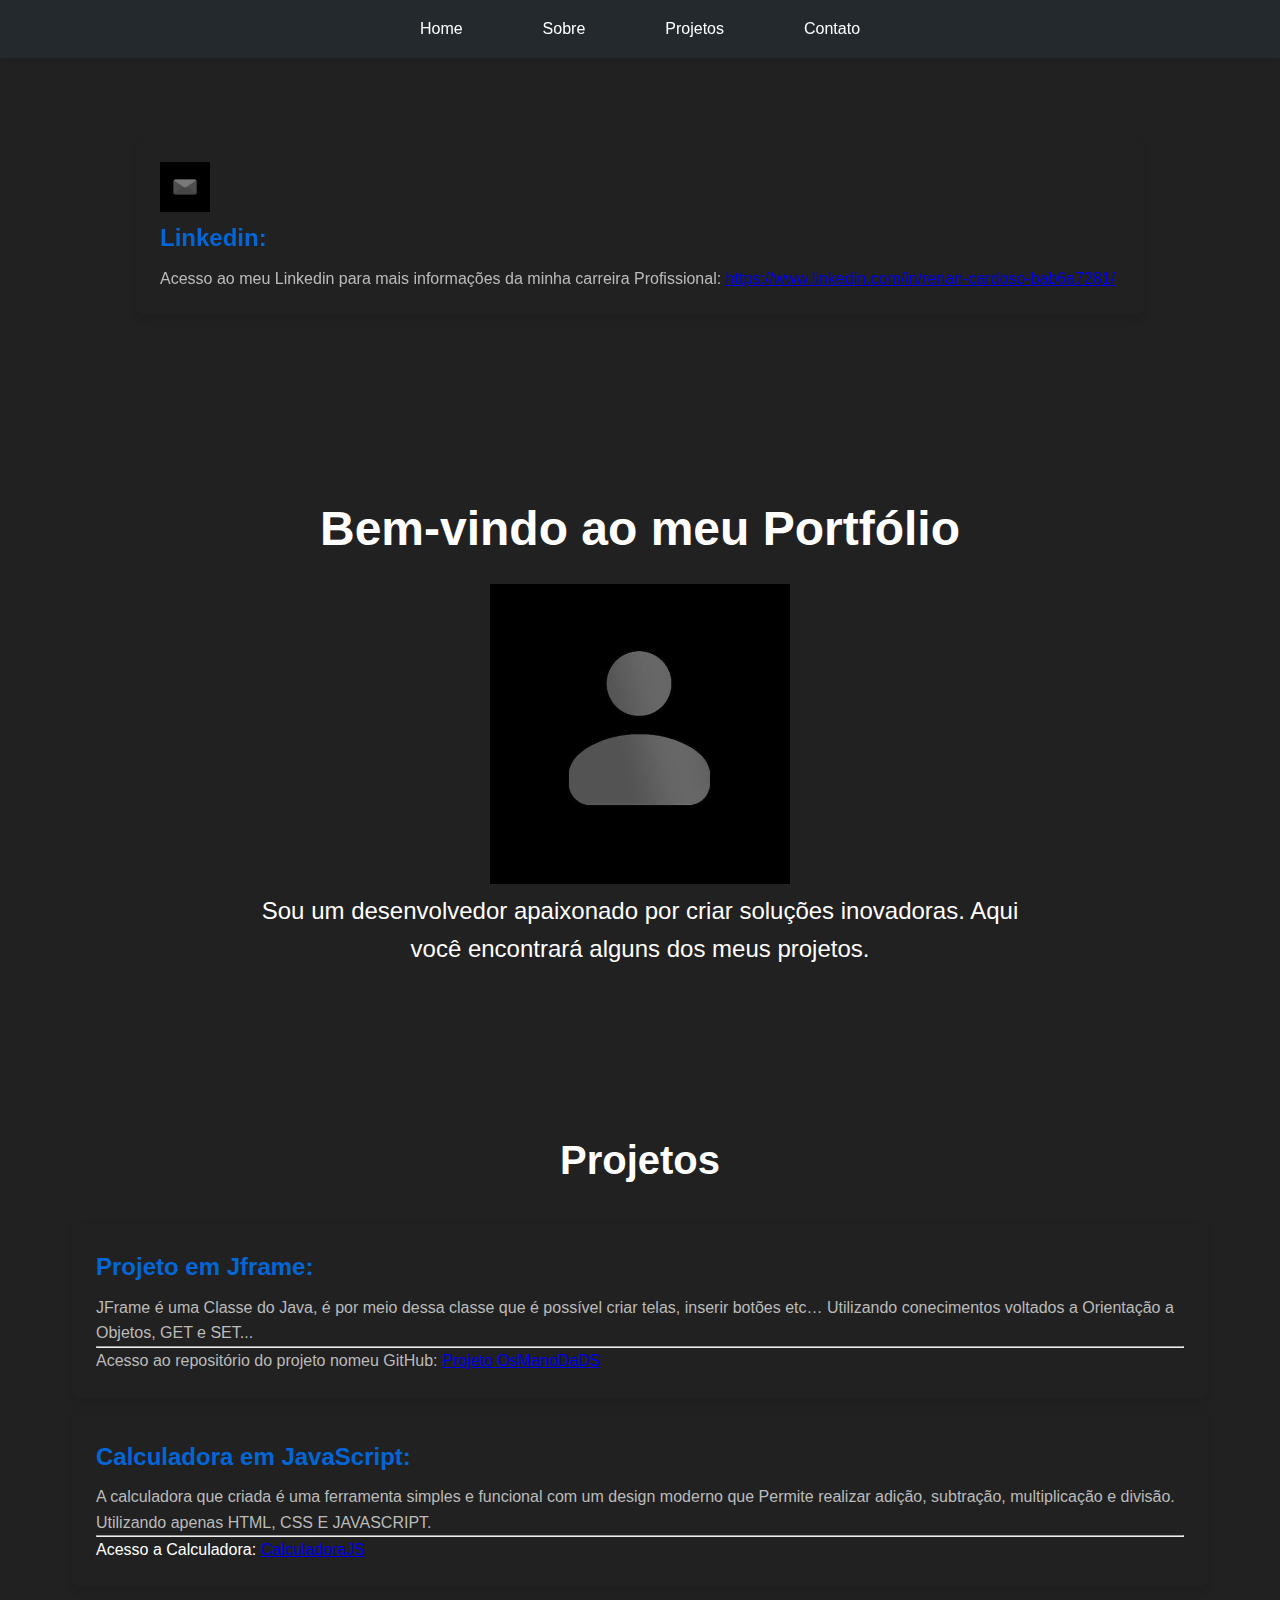
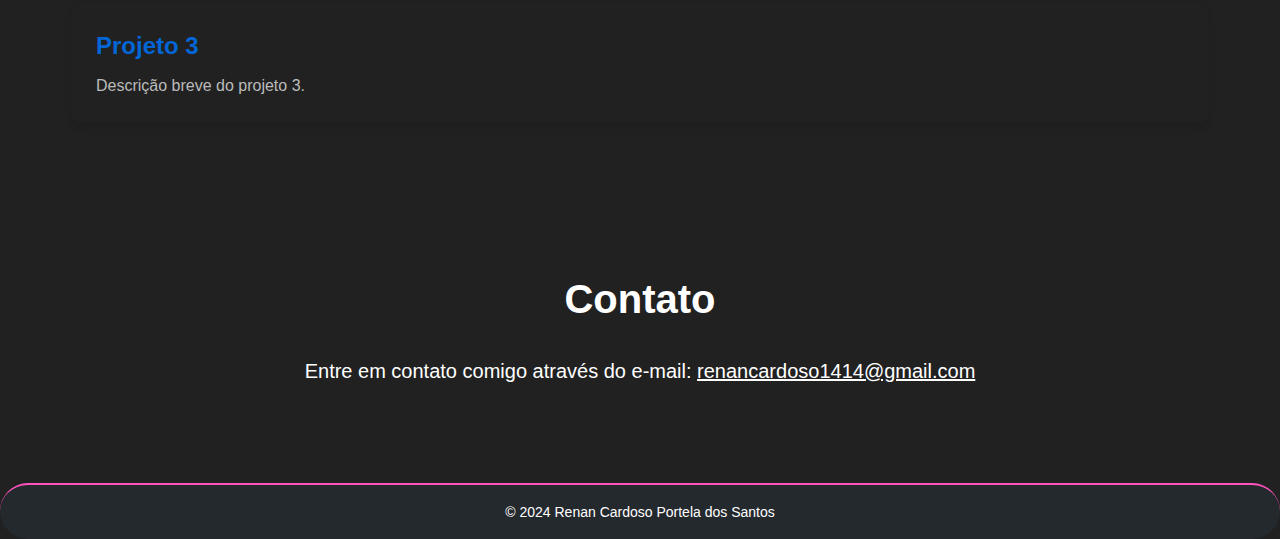
<file: index.html>
<!DOCTYPE html>
<html lang="pt-BR">
<head>
    <meta charset="UTF-8">
    <meta name="viewport" content="width=device-width, initial-scale=1.0">
    <title>Portfólio</title>
    <link rel="stylesheet" href="style.css">
    
</head>


<body>
    <header>
        <nav>
            <ul>
                <li><a href="index.html">Home</a></li>
                <li><a href="#sobre">Sobre</a></li>
                <li><a href="#projetos">Projetos</a></li>
                <li><a href="#contato">Contato</a></li>
            </ul>
        </nav>
    </header>


    <section id="Home">
    
        <div class="projeto">
        <img src="img/3cef27aaf4ff6187df4381e7bd390034.jpg" width="50" height="50"> <h3>Linkedin:</h3>
            <p>Acesso ao meu Linkedin para mais informações da minha carreira Profissional: <a href="https://www.linkedin.com/in/renan-cardoso-bab6a7281/" target="_blank">https://www.linkedin.com/in/renan-cardoso-bab6a7281/</a></p></p>
        </div>

    </section>

    

    <section id="sobre">
        
        
        <h1>Bem-vindo ao meu Portfólio</h1>

        <center>
            <img src="img/77732965e2afa263f30c32bfeeaf7949.jpg" width="300" height="300">
        </center>
        <p>Sou um desenvolvedor apaixonado por criar soluções inovadoras. Aqui você encontrará alguns dos meus projetos.</p>
    </section>

    <section id="projetos">
        <h2>Projetos</h2>
        <div class="projeto">
             <h3>Projeto em Jframe:</h3>
             <p>JFrame é uma Classe do Java, é por meio dessa classe que é possível criar telas, inserir botões etc… Utilizando conecimentos voltados a Orientação a Objetos, GET e SET... </p> <hr>
            <p>Acesso ao repositório do projeto nomeu GitHub: <a href="https://github.com/OsManoDaDS" target="_blank">Projeto OsManoDaDS</a></p>
        </div>

        <div class="projeto">
            <h3>Calculadora em JavaScript:</h3>
            <p>A calculadora que criada é uma ferramenta simples e funcional com um design moderno que  Permite realizar adição, subtração, multiplicação e divisão. Utilizando apenas HTML, CSS E JAVASCRIPT. <br> <hr> Acesso a Calculadora: <a href="https://renansantos01.github.io/CalculadoraJS/" target="_blank">CalculadoraJS</a></p></p></p>
        </div>
        <div class="projeto">
            <h3>Projeto 3</h3>
            <p>Descrição breve do projeto 3.</p>
        </div>
    </section>

    <section id="contato">
        <h2>Contato</h2>
        <p>Entre em contato comigo através do e-mail: <a href="mailto:renancardoso1414@gmail.com">renancardoso1414@gmail.com</a></p>
    </section>

    <footer>
        <p>&copy; 2024 Renan Cardoso Portela dos Santos</p>
    </footer>
</body>



</html>
</file>
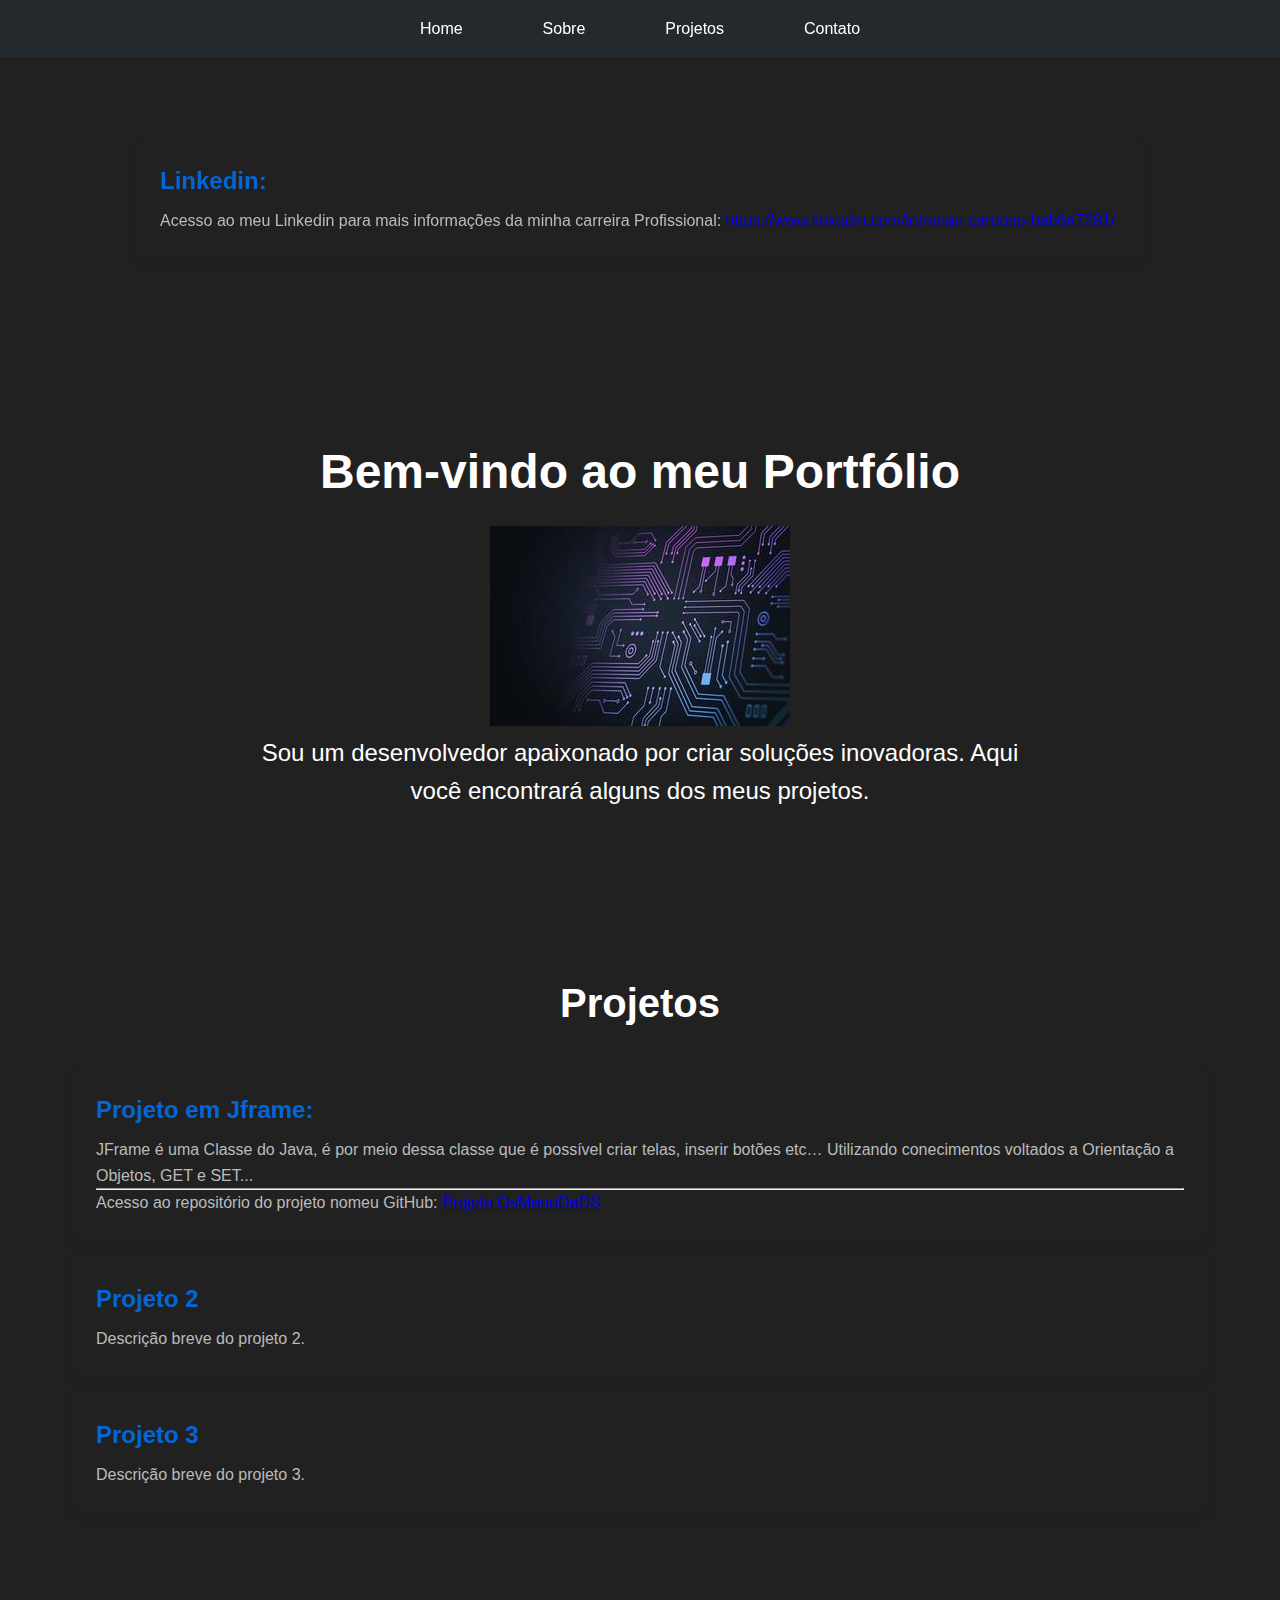
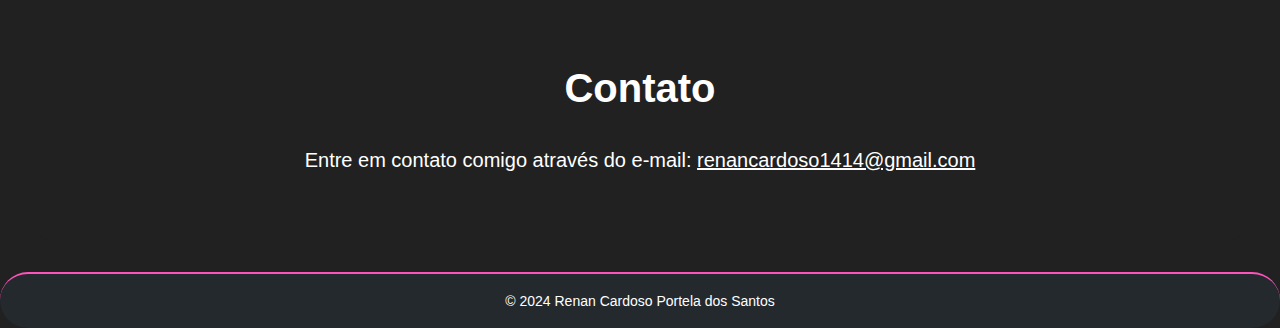
<file: Portifoliohtml/index.html>
<!DOCTYPE html>
<html lang="pt-BR">
<head>
    <meta charset="UTF-8">
    <meta name="viewport" content="width=device-width, initial-scale=1.0">
    <title>Portfólio</title>
    <link rel="stylesheet" href="style.css">
    
</head>


<body>
    <header>
        <nav>
            <ul>
                <li><a href="index.html">Home</a></li>
                <li><a href="#sobre">Sobre</a></li>
                <li><a href="#projetos">Projetos</a></li>
                <li><a href="#contato">Contato</a></li>
            </ul>
        </nav>
    </header>

    <section id="Home">
        
        <div class="projeto">
            <h3>Linkedin:</h3>
            <p>Acesso ao meu Linkedin para mais informações da minha carreira Profissional: <a href="https://www.linkedin.com/in/renan-cardoso-bab6a7281/" target="_blank">https://www.linkedin.com/in/renan-cardoso-bab6a7281/</a></p></p>
        </div>

    </section>


    <section id="sobre">
        
        
        <h1>Bem-vindo ao meu Portfólio</h1>

        <center>
            <img src="img/6879612-fundo-de-tecnologia-de-placa-de-circuito-eletronico-com-linhas-digitais-azuis-e-rosa-foto.jpg" alt="">
        </center>
        <p>Sou um desenvolvedor apaixonado por criar soluções inovadoras. Aqui você encontrará alguns dos meus projetos.</p>
    </section>

    <section id="projetos">
        <h2>Projetos</h2>
        <div class="projeto">
             <h3>Projeto em Jframe:</h3>
             <p>JFrame é uma Classe do Java, é por meio dessa classe que é possível criar telas, inserir botões etc… Utilizando conecimentos voltados a Orientação a Objetos, GET e SET... </p> <hr>
            <p>Acesso ao repositório do projeto nomeu GitHub: <a href="https://github.com/OsManoDaDS" target="_blank">Projeto OsManoDaDS</a></p>
        </div>

        <div class="projeto">
            <h3>Projeto 2</h3>
            <p>Descrição breve do projeto 2.</p>
        </div>
        <div class="projeto">
            <h3>Projeto 3</h3>
            <p>Descrição breve do projeto 3.</p>
        </div>
    </section>

    <section id="contato">
        <h2>Contato</h2>
        <p>Entre em contato comigo através do e-mail: <a href="mailto:renancardoso1414@gmail.com">renancardoso1414@gmail.com</a></p>
    </section>

    <footer>
        <p>&copy; 2024 Renan Cardoso Portela dos Santos</p>
    </footer>
</body>



</html>
</file>
<file: style.css>
* {
    margin: 0;
    padding: 0;
    box-sizing: border-box;
    font-family: 'Helvetica Neue', Arial, sans-serif;
}

body {
    line-height: 1.6;
    background-color: #212121;
    color: #fff;
    font-size: 16px;
    scroll-behavior: smooth;
}

header {
    background-color: #24292e;
    color: #fff;
    padding: 1rem 0;
    text-align: center;
    box-shadow: 0 2px 4px rgba(0, 0, 0, 0.1);
    position: sticky;
    top: 0;
    z-index: 1000;
}

nav ul {
    list-style: none;
    display: flex;
    justify-content: center;
    gap: 2rem;
}

nav ul li a {
    color: #fff;
    text-decoration: none;
    padding: 0.5rem 1rem;
    border-radius: 4px;
    transition: background-color 0.3s ease;
}

nav ul li a:hover {
    background-color: #0366d6;
}

section {
    padding: 4rem 2rem;
    max-width: 1200px;
    margin: 0 auto;
    border-radius: 5rem;
    backdrop-filter: blur(1rem);
}

#sobre {
    background-color: #212121;
    color: #fff;
    text-align: center;
    padding: 6rem 2rem;
    border-radius: 8px;
    position: relative;
}

#sobre h1 {
    font-size: 2.5rem;
    margin-bottom: 1rem;
}

#sobre p {
    font-size: 1.25rem;
    max-width: 800px;
    margin: 0 auto;
}

#projetos {
    background-color: #212121;
    padding: 4rem 2rem;
    border-radius: 8px;
    position: relative;
}

#projetos h2 {
    font-size: 2rem;
    text-align: center;
    margin-bottom: 2rem;
    color: #ffffff;
}

.projeto {
    background-color: #212121;
    padding: 1.5rem;
    margin: 1rem 0;
    border-radius: 8px;
    box-shadow: 0 4px 8px rgba(0, 0, 0, 0.1);
    transition: transform 0.3s ease, box-shadow 0.3s ease;
    position: relative;
    overflow: hidden;
}

.projeto:hover {
    transform: scale(1.1);
    box-shadow: 0 8px 16px rgba(0, 0, 0, 0.2);
}

.projeto h3 {
    font-size: 1.5rem;
    margin-bottom: 0.5rem;
    color: #0366d6;
}

.projeto p {
    font-size: 1rem;
    color: #bbb;
}

#contato {
    background-color: #212121;
    color: #fff;
    text-align: center;
    padding: 4rem 2rem;
    border-radius: 8px;
    position: relative;
}

#contato h2 {
    font-size: 2rem;
    margin-bottom: 1.5rem;
}

#contato p {
    font-size: 1.25rem;
}

#contato a {
    color: #fff;
    text-decoration: underline;
}

#contato a:hover {
    color: #ddd;
}

footer {
    background-color: #24292e;
    color: #fff;
    text-align: center;
    padding: 1rem 0;
    margin-top: 2rem;
    border-top: 2px solid #fe53bb;
    font-size: 0.875rem;
    border-radius: 5rem;
    backdrop-filter: blur(1rem);
    position: relative;
}

.btn {
    display: flex;
    justify-content: center;
    align-items: center;
    width: 13rem;
    overflow: hidden;
    height: 3rem;
    background-size: 300% 300%;
    cursor: pointer;
    backdrop-filter: blur(1rem);
    border-radius: 5rem;
    transition: 0.5s;
    animation: gradient_301 5s ease infinite;
    border: double 4px transparent;
    background-image: linear-gradient(#212121, #212121),
      linear-gradient(
        137.48deg,
        #ffdb3b 10%,
        #fe53bb 45%,
        #8f51ea 67%,
        #0044ff 87%
      );
    background-origin: border-box;
    background-clip: content-box, border-box;
    margin: 2rem auto;
}

#container-stars {
    position: absolute;
    z-index: -1;
    width: 100%;
    height: 100%;
    overflow: hidden;
    transition: 0.5s;
    backdrop-filter: blur(1rem);
    border-radius: 5rem;
}

.btn:hover #container-stars {
    z-index: 1;
    background-color: #212121;
}

.btn:hover {
    transform: scale(1.1);
}

.btn:active {
    border: double 4px #fe53bb;
    background-origin: border-box;
    background-clip: content-box, border-box;
    animation: none;
}

.btn:active .circle {
    background: #fe53bb;
}

#stars {
    position: relative;
    background: transparent;
    width: 200rem;
    height: 200rem;
}

#stars::after {
    content: "";
    position: absolute;
    top: -10rem;
    left: -100rem;
    width: 100%;
    height: 100%;
    animation: animStarRotate 90s linear infinite;
}

#stars::after {
    background-image: radial-gradient(#ffffff 1px, transparent 1%);
    background-size: 50px 50px;
}

#stars::before {
    content: "";
    position: absolute;
    top: 0;
    left: -50%;
    width: 170%;
    height: 500%;
    animation: animStar 60s linear infinite;
}

#stars::before {
    background-image: radial-gradient(#ffffff 1px, transparent 1%);
    background-size: 50px 50px;
    opacity: 0.5;
}

.circle {
    width: 100%;
    height: 30px;
    filter: blur(2rem);
    animation: pulse_3011 4s infinite;
    z-index: -1;
}

.circle:nth-of-type(1) {
    background: rgba(254, 83, 186, 0.636);
}

.circle:nth-of-type(2) {
    background: rgba(142, 81, 234, 0.704);
}

@keyframes animStar {
    from {
        transform: translateY(0);
    }

    to {
        transform: translateY(-135rem);
    }
}

@keyframes animStarRotate {
    from {
        transform: rotate(360deg);
    }

    to {
        transform: rotate(0);
    }
}

@keyframes gradient_301 {
    0% {
        background-position: 0% 50%;
    }

    50% {
        background-position: 100% 50%;
    }

    100% {
        background-position: 0% 50%;
    }
}

@keyframes pulse_3011 {
    0% {
        transform: scale(0.75);
        box-shadow: 0 0 0 0 rgba(0, 0, 0, 0.7);
    }

    70% {
        transform: scale(1);
        box-shadow: 0 0 0 10px rgba(0, 0, 0, 0);
    }

    100% {
        transform: scale(0.75);
        box-shadow: 0 0 0 0 rgba(0, 0, 0, 0);
    }
}

@media (min-width: 768px) {
    nav ul {
        gap: 3rem;
    }

    section {
        padding: 4rem 6rem;
    }

    #sobre h1 {
        font-size: 3rem;
    }

    #sobre p {
        font-size: 1.5rem;
    }

    #projetos h2 {
        font-size: 2.5rem;
    }

    #contato h2 {
        font-size: 2.5rem;
    }
}
</file>
<file: Portifoliohtml/style.css>
* {
    margin: 0;
    padding: 0;
    box-sizing: border-box;
    font-family: 'Helvetica Neue', Arial, sans-serif;
}

body {
    line-height: 1.6;
    background-color: #212121;
    color: #fff;
    font-size: 16px;
    scroll-behavior: smooth;
}

header {
    background-color: #24292e;
    color: #fff;
    padding: 1rem 0;
    text-align: center;
    box-shadow: 0 2px 4px rgba(0, 0, 0, 0.1);
    position: sticky;
    top: 0;
    z-index: 1000;
}

nav ul {
    list-style: none;
    display: flex;
    justify-content: center;
    gap: 2rem;
}

nav ul li a {
    color: #fff;
    text-decoration: none;
    padding: 0.5rem 1rem;
    border-radius: 4px;
    transition: background-color 0.3s ease;
}

nav ul li a:hover {
    background-color: #0366d6;
}

section {
    padding: 4rem 2rem;
    max-width: 1200px;
    margin: 0 auto;
    border-radius: 5rem;
    backdrop-filter: blur(1rem);
}

#sobre {
    background-color: #212121;
    color: #fff;
    text-align: center;
    padding: 6rem 2rem;
    border-radius: 8px;
    position: relative;
}

#sobre h1 {
    font-size: 2.5rem;
    margin-bottom: 1rem;
}

#sobre p {
    font-size: 1.25rem;
    max-width: 800px;
    margin: 0 auto;
}

#projetos {
    background-color: #212121;
    padding: 4rem 2rem;
    border-radius: 8px;
    position: relative;
}

#projetos h2 {
    font-size: 2rem;
    text-align: center;
    margin-bottom: 2rem;
    color: #ffffff;
}

.projeto {
    background-color: #212121;
    padding: 1.5rem;
    margin: 1rem 0;
    border-radius: 8px;
    box-shadow: 0 4px 8px rgba(0, 0, 0, 0.1);
    transition: transform 0.3s ease, box-shadow 0.3s ease;
    position: relative;
    overflow: hidden;
}

.projeto:hover {
    transform: scale(1.1);
    box-shadow: 0 8px 16px rgba(0, 0, 0, 0.2);
}

.projeto h3 {
    font-size: 1.5rem;
    margin-bottom: 0.5rem;
    color: #0366d6;
}

.projeto p {
    font-size: 1rem;
    color: #bbb;
}

#contato {
    background-color: #212121;
    color: #fff;
    text-align: center;
    padding: 4rem 2rem;
    border-radius: 8px;
    position: relative;
}

#contato h2 {
    font-size: 2rem;
    margin-bottom: 1.5rem;
}

#contato p {
    font-size: 1.25rem;
}

#contato a {
    color: #fff;
    text-decoration: underline;
}

#contato a:hover {
    color: #ddd;
}

footer {
    background-color: #24292e;
    color: #fff;
    text-align: center;
    padding: 1rem 0;
    margin-top: 2rem;
    border-top: 2px solid #fe53bb;
    font-size: 0.875rem;
    border-radius: 5rem;
    backdrop-filter: blur(1rem);
    position: relative;
}

.btn {
    display: flex;
    justify-content: center;
    align-items: center;
    width: 13rem;
    overflow: hidden;
    height: 3rem;
    background-size: 300% 300%;
    cursor: pointer;
    backdrop-filter: blur(1rem);
    border-radius: 5rem;
    transition: 0.5s;
    animation: gradient_301 5s ease infinite;
    border: double 4px transparent;
    background-image: linear-gradient(#212121, #212121),
      linear-gradient(
        137.48deg,
        #ffdb3b 10%,
        #fe53bb 45%,
        #8f51ea 67%,
        #0044ff 87%
      );
    background-origin: border-box;
    background-clip: content-box, border-box;
    margin: 2rem auto;
}

#container-stars {
    position: absolute;
    z-index: -1;
    width: 100%;
    height: 100%;
    overflow: hidden;
    transition: 0.5s;
    backdrop-filter: blur(1rem);
    border-radius: 5rem;
}

.btn:hover #container-stars {
    z-index: 1;
    background-color: #212121;
}

.btn:hover {
    transform: scale(1.1);
}

.btn:active {
    border: double 4px #fe53bb;
    background-origin: border-box;
    background-clip: content-box, border-box;
    animation: none;
}

.btn:active .circle {
    background: #fe53bb;
}

#stars {
    position: relative;
    background: transparent;
    width: 200rem;
    height: 200rem;
}

#stars::after {
    content: "";
    position: absolute;
    top: -10rem;
    left: -100rem;
    width: 100%;
    height: 100%;
    animation: animStarRotate 90s linear infinite;
}

#stars::after {
    background-image: radial-gradient(#ffffff 1px, transparent 1%);
    background-size: 50px 50px;
}

#stars::before {
    content: "";
    position: absolute;
    top: 0;
    left: -50%;
    width: 170%;
    height: 500%;
    animation: animStar 60s linear infinite;
}

#stars::before {
    background-image: radial-gradient(#ffffff 1px, transparent 1%);
    background-size: 50px 50px;
    opacity: 0.5;
}

.circle {
    width: 100%;
    height: 30px;
    filter: blur(2rem);
    animation: pulse_3011 4s infinite;
    z-index: -1;
}

.circle:nth-of-type(1) {
    background: rgba(254, 83, 186, 0.636);
}

.circle:nth-of-type(2) {
    background: rgba(142, 81, 234, 0.704);
}

@keyframes animStar {
    from {
        transform: translateY(0);
    }

    to {
        transform: translateY(-135rem);
    }
}

@keyframes animStarRotate {
    from {
        transform: rotate(360deg);
    }

    to {
        transform: rotate(0);
    }
}

@keyframes gradient_301 {
    0% {
        background-position: 0% 50%;
    }

    50% {
        background-position: 100% 50%;
    }

    100% {
        background-position: 0% 50%;
    }
}

@keyframes pulse_3011 {
    0% {
        transform: scale(0.75);
        box-shadow: 0 0 0 0 rgba(0, 0, 0, 0.7);
    }

    70% {
        transform: scale(1);
        box-shadow: 0 0 0 10px rgba(0, 0, 0, 0);
    }

    100% {
        transform: scale(0.75);
        box-shadow: 0 0 0 0 rgba(0, 0, 0, 0);
    }
}

@media (min-width: 768px) {
    nav ul {
        gap: 3rem;
    }

    section {
        padding: 4rem 6rem;
    }

    #sobre h1 {
        font-size: 3rem;
    }

    #sobre p {
        font-size: 1.5rem;
    }

    #projetos h2 {
        font-size: 2.5rem;
    }

    #contato h2 {
        font-size: 2.5rem;
    }
}
</file>
